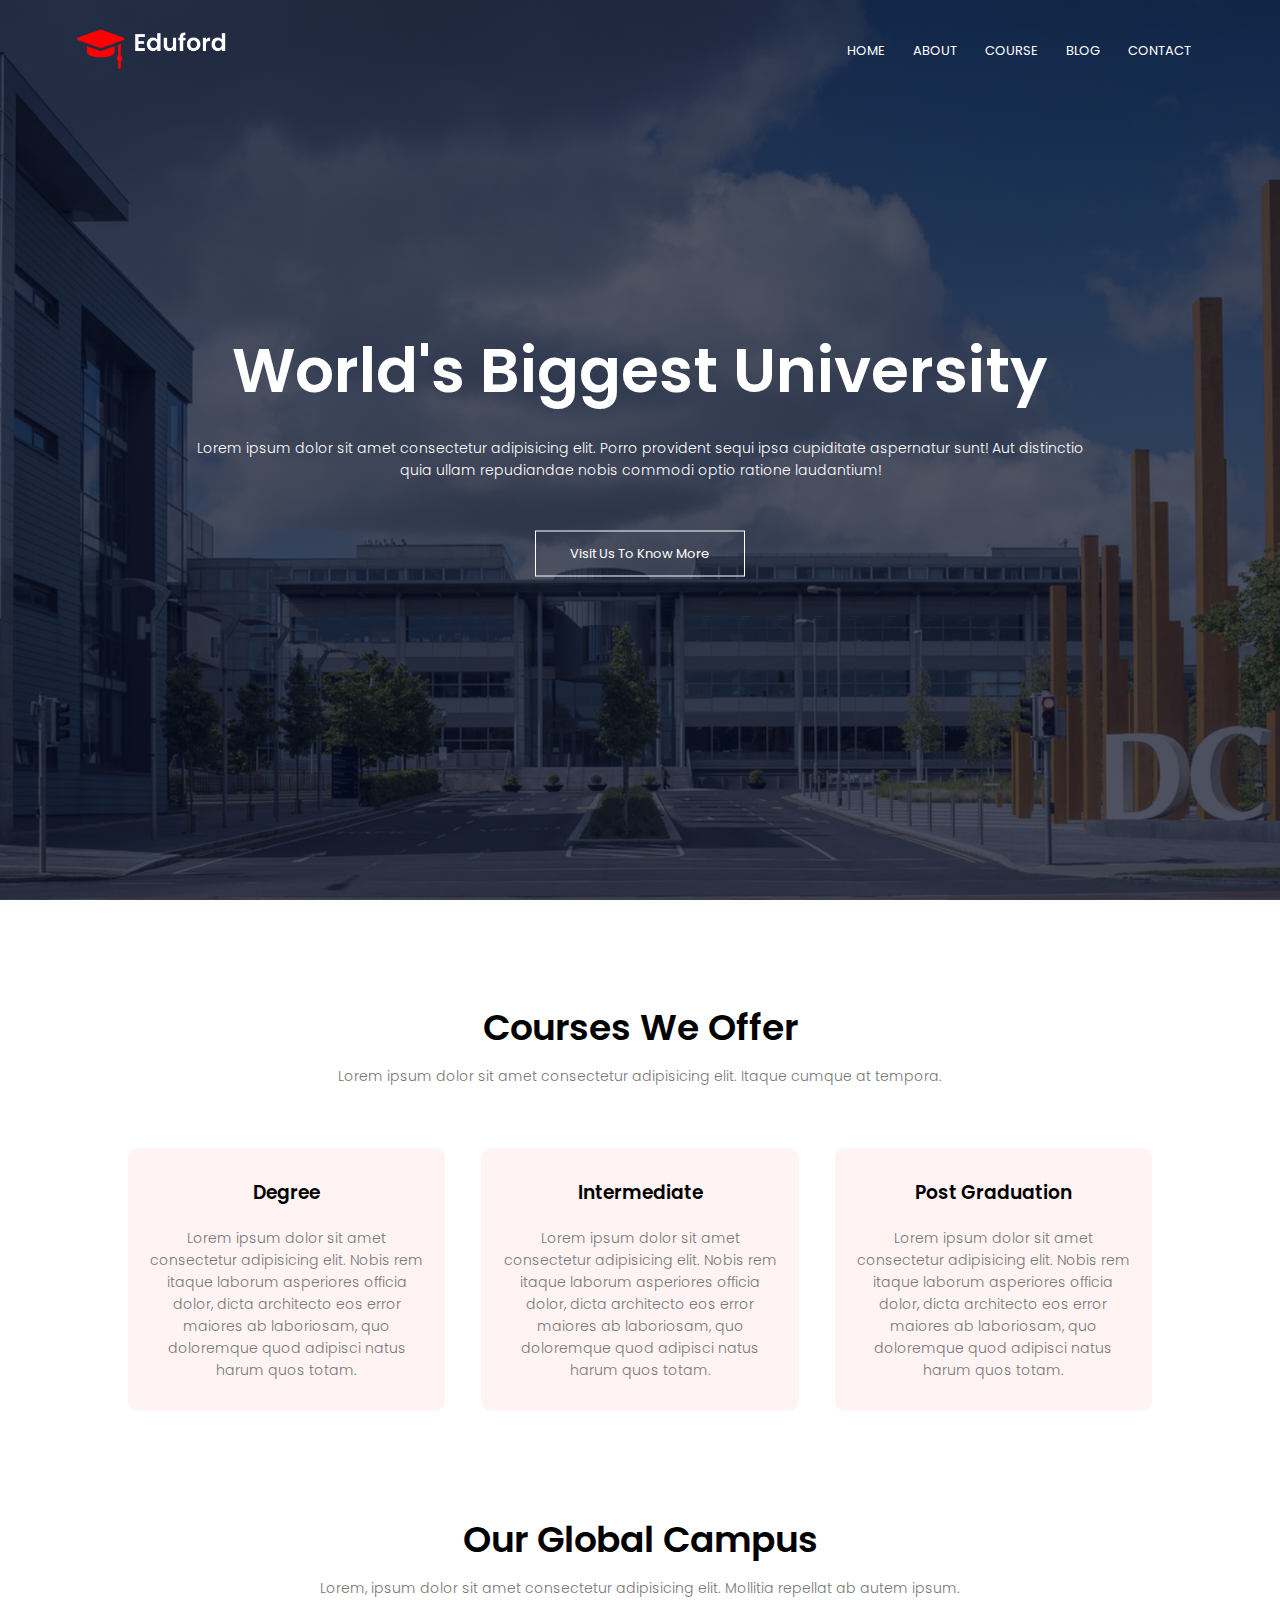
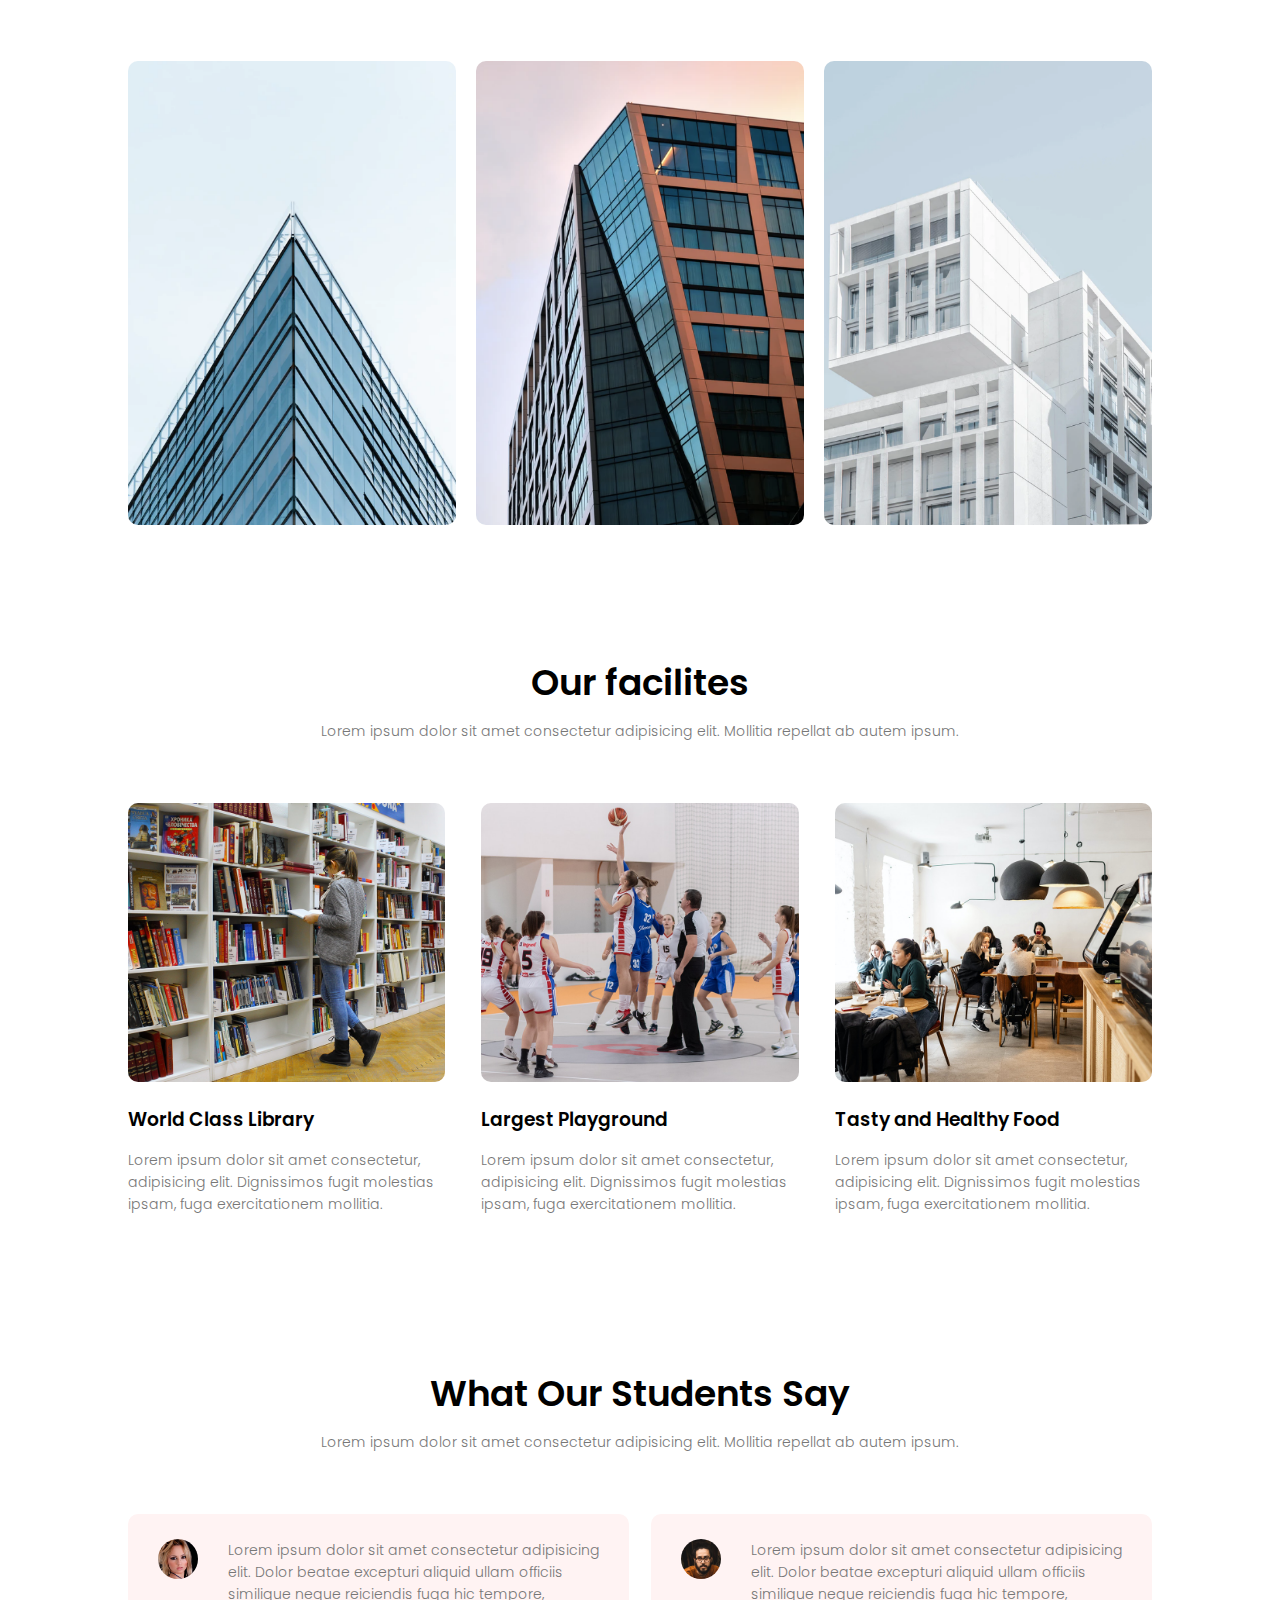
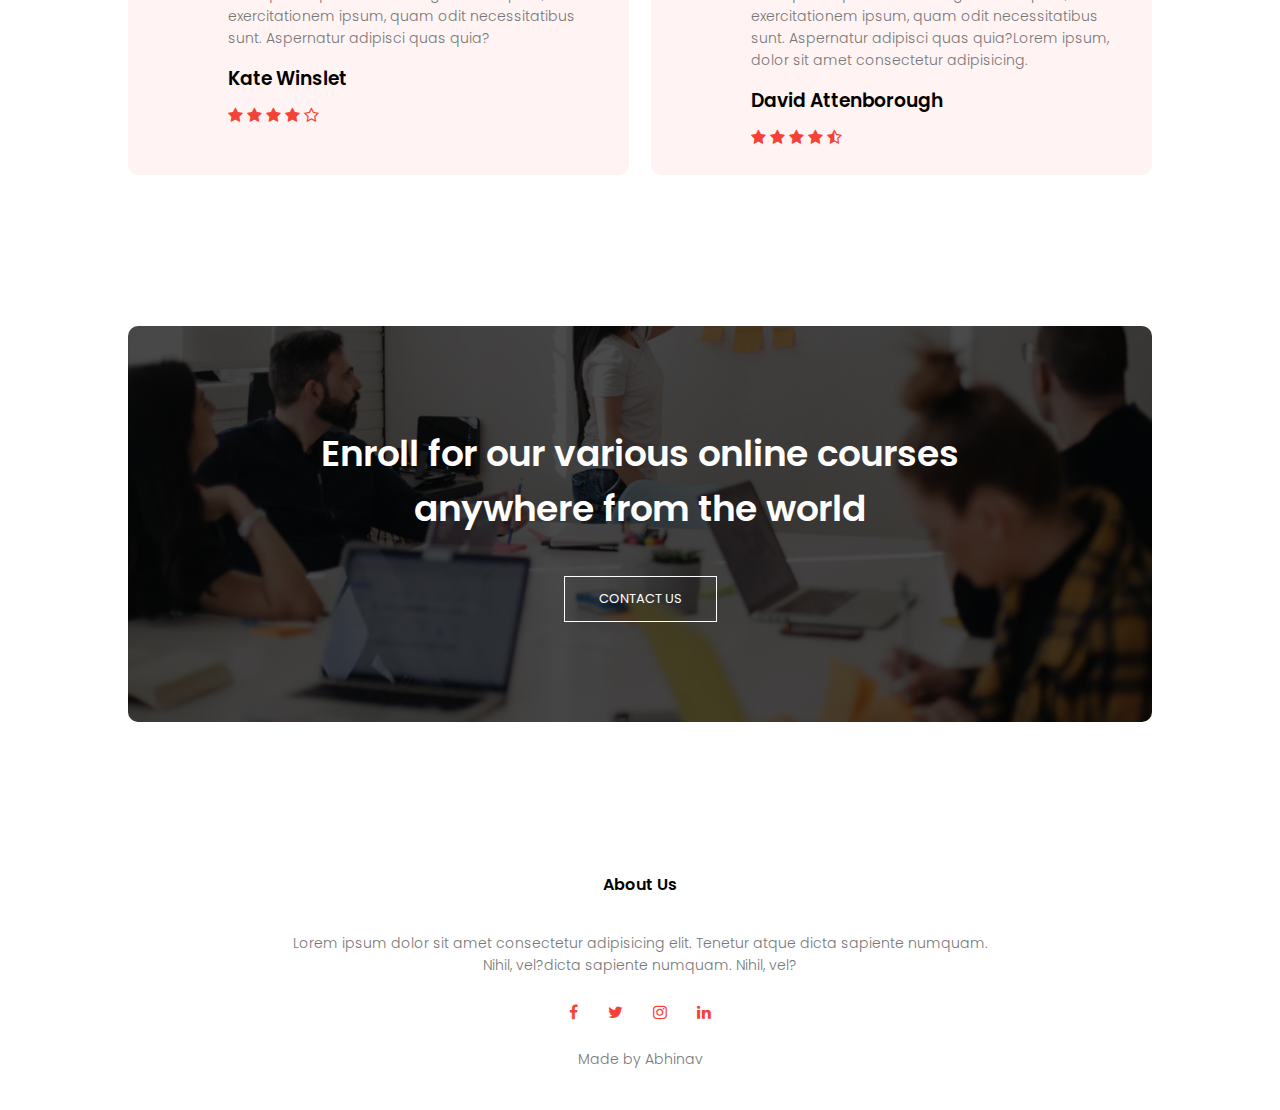
<file: index.html>
<!DOCTYPE html>
<html lang="en">
<head>
    <meta charset="UTF-8">
    <meta name="viewport" content="width=device-width, initial-scale=1.0">
    <title>University Website Design - Easy Tutorials</title>
    <link rel="stylesheet" href="style.css">
    <link rel="preconnect" href="https://fonts.googleapis.com">
<link rel="preconnect" href="https://fonts.gstatic.com" crossorigin>
<link href="https://fonts.googleapis.com/css2?family=Poppins:wght@100;200;300;400;600;700&family=Square+Peg&display=swap" rel="stylesheet">
<link rel="stylesheet" href="https://stackpath.bootstrapcdn.com/font-awesome/4.7.0/css/font-awesome.min.css">
</head>
<body>
    <section class="header">
        <nav>
            <a href="index.html"><img src="eduford_img/logo.png"></a>
            <div class="nav-links" id="navLinks">
                <i class="fa fa-times" onclick="hideMenu()"></i>
                <ul>
                    <li><a href="index.html">HOME</a></li>
                    <li><a href="about.html">ABOUT</a></li>
                    <li><a href="course.html">COURSE</a></li>
                    <li><a href="blog.html">BLOG</a></li>
                    <li><a href="contact.html">CONTACT</a></li>
                </ul>
            </div>
            <i class="fa fa-bars" onclick="showMenu()" ></i>
        </nav>
        <div class="text-box">
            <h1>World's Biggest University</h1>
            <p>Lorem ipsum dolor sit amet consectetur adipisicing elit. Porro provident sequi ipsa cupiditate aspernatur sunt! Aut distinctio <br>quia ullam repudiandae nobis commodi optio ratione laudantium!</p>
            <a href="" class="hero-btn">Visit Us To Know More</a>
        </div>
    </section>

    <!------Course----->
    <section class="course">
        <h1>Courses We Offer</h1>
        <p>Lorem ipsum dolor sit amet consectetur adipisicing elit. Itaque cumque at tempora.</p>
        <div class="row">
            <div class="course-col">
                <h3>Degree</h3>
                <p>Lorem ipsum dolor sit amet consectetur adipisicing elit. Nobis rem itaque laborum asperiores officia dolor, dicta architecto eos error maiores ab laboriosam, quo doloremque quod adipisci natus harum quos totam.</p>
            </div>
            <div class="course-col">
               <h3>Intermediate</h3>
                <p>Lorem ipsum dolor sit amet consectetur adipisicing elit. Nobis rem itaque laborum asperiores officia dolor, dicta architecto eos error maiores ab laboriosam, quo doloremque quod adipisci natus harum quos totam.</p>
            </div>
            <div class="course-col">
                <h3>Post Graduation</h3>
                 <p>Lorem ipsum dolor sit amet consectetur adipisicing elit. Nobis rem itaque laborum asperiores officia dolor, dicta architecto eos error maiores ab laboriosam, quo doloremque quod adipisci natus harum quos totam.</p>
             </div>
        </div>
    </section>

    <!-----Campus----->
    <section class="campus">
        <h1>Our Global Campus</h1>
        <p>Lorem, ipsum dolor sit amet consectetur adipisicing elit. Mollitia repellat ab autem ipsum.</p>
        <div class="row">
            <div class="campus-col">
                <img src="/eduford_img/london.png" alt="This is an image">
                <div class="layer">
                    <h3>LONDON</h3>
                </div>
            </div>
            <div class="campus-col">
                <img src="/eduford_img/newyork.png" alt="This is an image">
                <div class="layer">
                    <h3>NEW YORK</h3>
                </div>
            </div>
            <div class="campus-col">
                <img src="/eduford_img/washington.png" alt="This is an image">
                <div class="layer">
                    <h3>WASHINGTON D.C.</h3>
                </div>
            </div>
        </div>
    </section>

    <!-- ----Facilities---- -->

    <section class="facilities">
        <h1>Our facilites</h1>
        <p>Lorem ipsum dolor sit amet consectetur adipisicing elit. Mollitia repellat ab autem ipsum.</p>

        <div class="row">
            <div class="facilities-col">
                <img src="/eduford_img/library.png" alt="This is an image">
                <h3>World Class Library</h3>
                <p>Lorem ipsum dolor sit amet consectetur, adipisicing elit. Dignissimos fugit molestias ipsam, fuga exercitationem mollitia.</p>
            </div>
            <div class="facilities-col">
                <img src="/eduford_img/basketball.png" alt="This is an image">
                <h3>Largest Playground</h3>
                <p>Lorem ipsum dolor sit amet consectetur, adipisicing elit. Dignissimos fugit molestias ipsam, fuga exercitationem mollitia.</p>
            </div>
            <div class="facilities-col">
                <img src="/eduford_img/cafeteria.png" alt="This is an image">
                <h3>Tasty and Healthy Food</h3>
                <p>Lorem ipsum dolor sit amet consectetur, adipisicing elit. Dignissimos fugit molestias ipsam, fuga exercitationem mollitia.</p>
            </div>
        </div>
    </section>

    <!-- ---Testimonials--- -->

    <section class="testimonials">
        <h1>What Our Students Say</h1>
        <p>Lorem ipsum dolor sit amet consectetur adipisicing elit. Mollitia repellat ab autem ipsum.</p>
        <div class="row">
            <div class="testimonial-col">
                <img src="/eduford_img/user1.jpg" alt="this is an image">
                <div>
                    <p>Lorem ipsum dolor sit amet consectetur adipisicing elit. Dolor beatae excepturi aliquid ullam officiis similique neque reiciendis fuga hic tempore, exercitationem ipsum, quam odit necessitatibus sunt. Aspernatur adipisci quas quia?
                    </p>
                    <h3>Kate Winslet</h3>
                    <i class="fa fa-star"></i>
                    <i class="fa fa-star"></i>
                    <i class="fa fa-star"></i>
                    <i class="fa fa-star"></i>
                    <i class="fa fa-star-o"></i>
                </div>
            </div>
            <div class="testimonial-col">
                <img src="/eduford_img/user2.jpg" alt="this is an image">
                <div>
                    <p>Lorem ipsum dolor sit amet consectetur adipisicing elit. Dolor beatae excepturi aliquid ullam officiis similique neque reiciendis fuga hic tempore, exercitationem ipsum, quam odit necessitatibus sunt. Aspernatur adipisci quas quia?Lorem ipsum, dolor sit amet consectetur adipisicing.
                    </p>
                    <h3>David Attenborough</h3>
                    <i class="fa fa-star"></i>
                    <i class="fa fa-star"></i>
                    <i class="fa fa-star"></i>
                    <i class="fa fa-star"></i>
                    <i class="fa fa-star-half-o"></i>
                </div>
            </div>
        </div>
    </section>

    <!-- ----Call To Action---- -->

    <section class="cta">
        <h1>Enroll for our various online courses <br> anywhere from the world</h1>
        <a href="" class="hero-btn">CONTACT US</a>
    </section>

    <!-- ----Footer---- -->

    <section class="footer">
        <h4>About Us</h4>
        <p>Lorem ipsum dolor sit amet consectetur adipisicing elit. Tenetur atque dicta sapiente numquam. <br> Nihil, vel?dicta sapiente numquam. Nihil, vel?</p>
        <div class="icons">
            <i class="fa fa-facebook"></i>
            <i class="fa fa-twitter"></i>
            <i class="fa fa-instagram"></i>
            <i class="fa fa-linkedin"></i>
        </div>
        <p>Made by Abhinav</p>
    </section>

    <!--JavaScript for Toggle Menu-->
    <script>
        var navLinks = document.getElementById("navLinks");
        
        function showMenu(){
            navLinks.style.right = "0";
        }
        function hideMenu(){
            navLinks.style.right = "-200px";
        }
    </script>
</body>
</html>
</file>
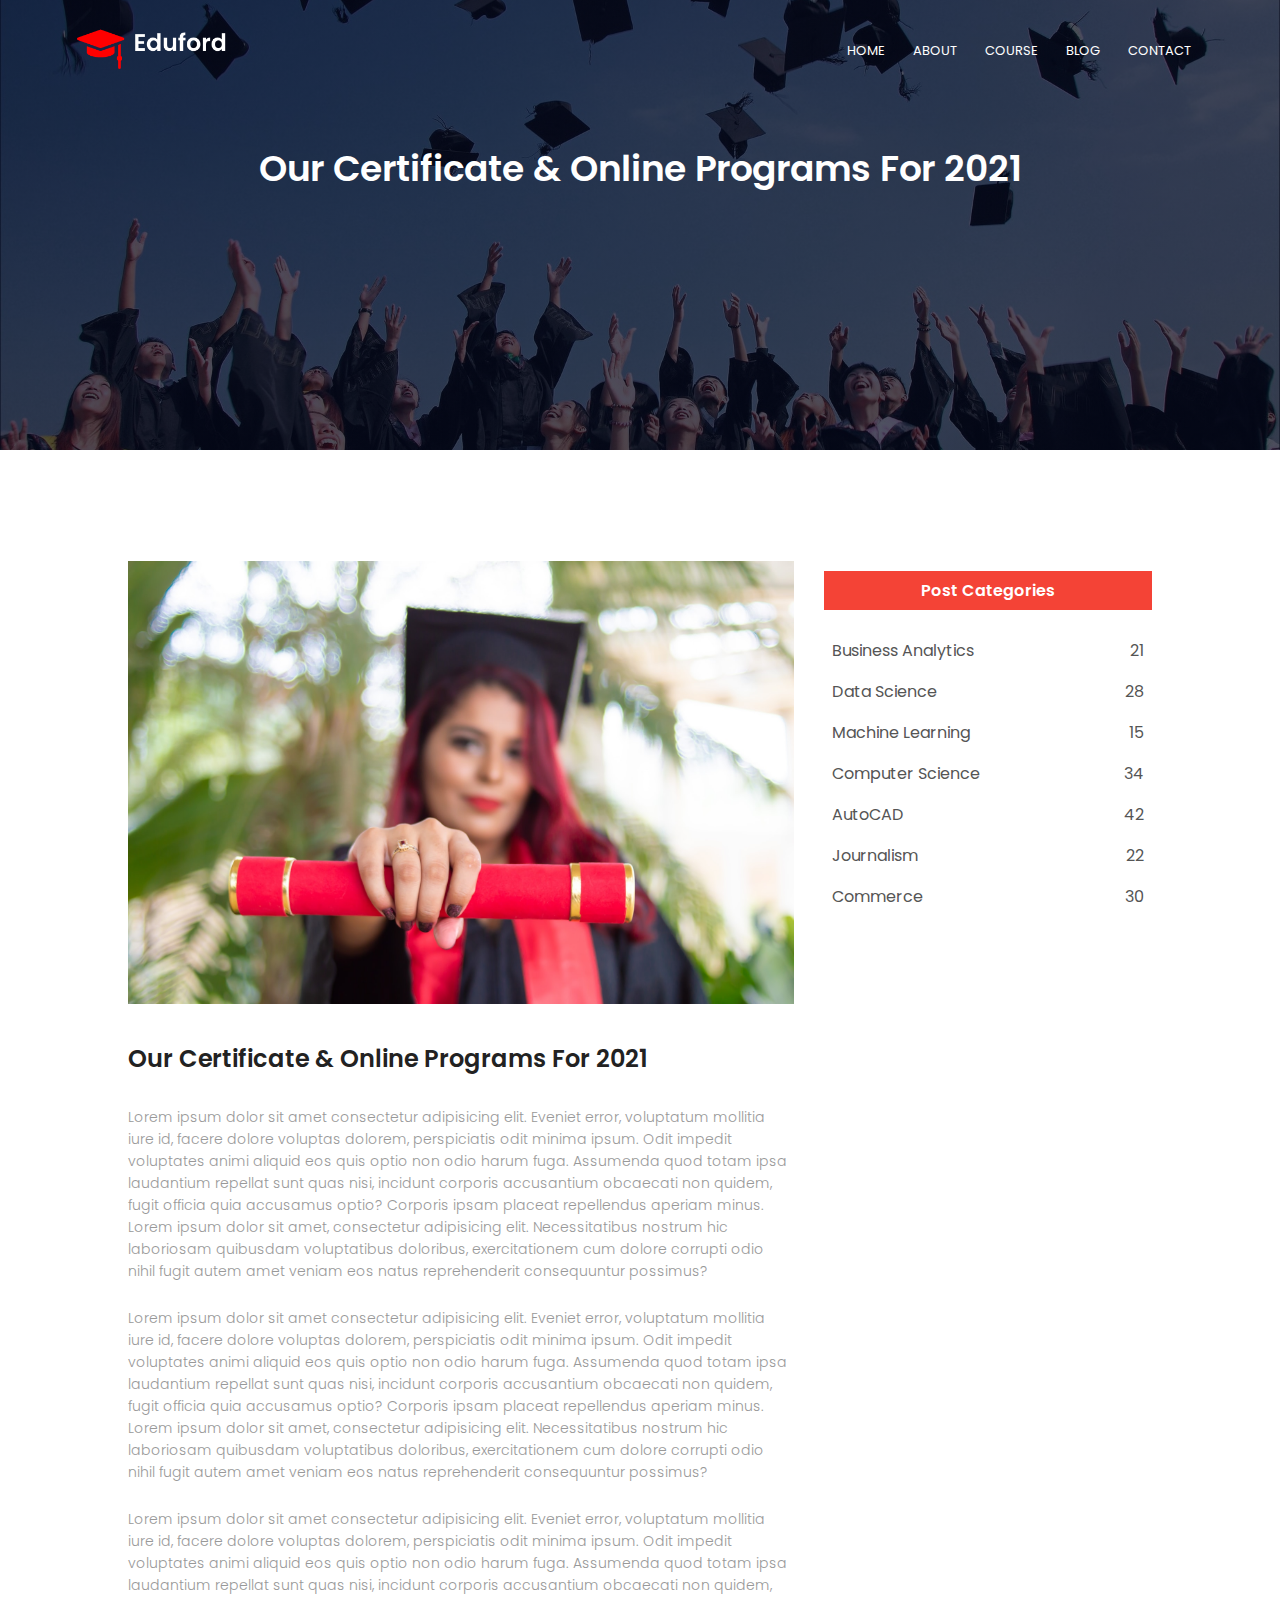
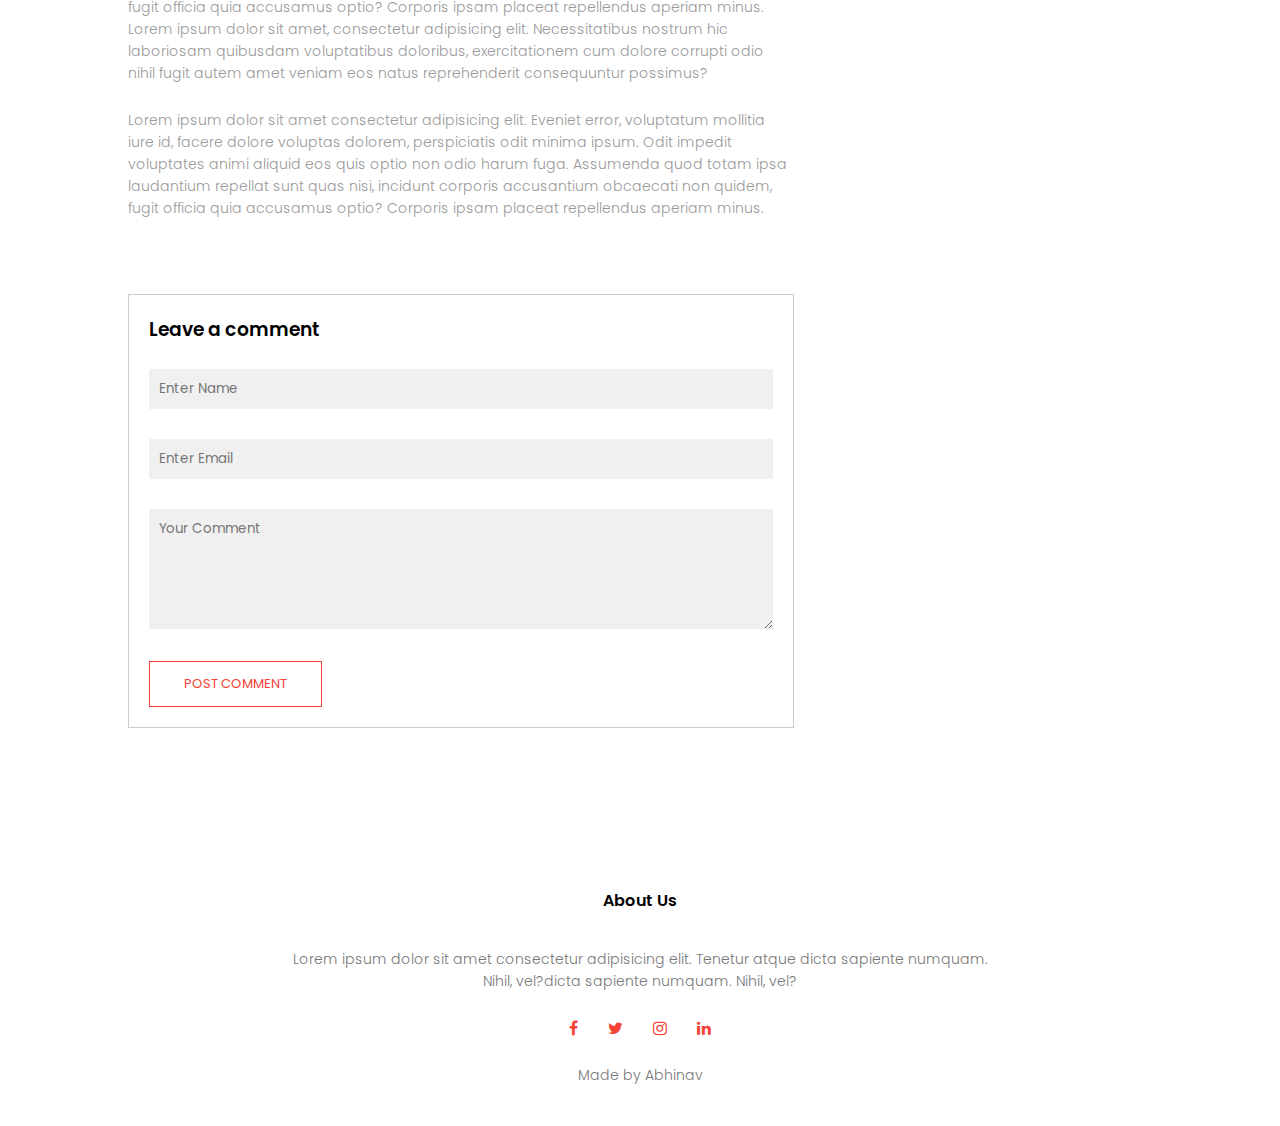
<file: blog.html>
<!DOCTYPE html>
<html lang="en">
<head>
    <meta charset="UTF-8">
    <meta name="viewport" content="width=device-width, initial-scale=1.0">
    <title>University Website Design - Easy Tutorials</title>
    <link rel="stylesheet" href="style.css">
    <link rel="preconnect" href="https://fonts.googleapis.com">
<link rel="preconnect" href="https://fonts.gstatic.com" crossorigin>
<link href="https://fonts.googleapis.com/css2?family=Poppins:wght@100;200;300;400;600;700&family=Square+Peg&display=swap" rel="stylesheet">
<link rel="stylesheet" href="https://stackpath.bootstrapcdn.com/font-awesome/4.7.0/css/font-awesome.min.css">
</head>
<body>
    <!----Header---->
    <section class="sub-header">
        <nav>
            <a href="index.html"><img src="eduford_img/logo.png"></a>
            <div class="nav-links" id="navLinks">
                <i class="fa fa-times" onclick="hideMenu()"></i>
                <ul>
                    <li><a href="index.html">HOME</a></li>
                    <li><a href="about.html">ABOUT</a></li>
                    <li><a href="course.html">COURSE</a></li>
                    <li><a href="blog.html">BLOG</a></li>
                    <li><a href="contact.html">CONTACT</a></li>
                </ul>
            </div>
            <i class="fa fa-bars" onclick="showMenu()" ></i>
        </nav>
        <h1>Our Certificate & Online Programs For 2021</h1>
    </section>

    <!-------blog page content------->

    <section class="blog-content">
        <div class="row">
            <div class="blog-left">
                <img src="/eduford_img/certificate.jpg" alt="This is an image">
                <h2>Our Certificate & Online Programs For 2021</h2>
                <p>Lorem ipsum dolor sit amet consectetur adipisicing elit. Eveniet error, voluptatum mollitia iure id, facere dolore voluptas dolorem, perspiciatis odit minima ipsum. Odit impedit voluptates animi aliquid eos quis optio non odio harum fuga. Assumenda quod totam ipsa laudantium repellat sunt quas nisi, incidunt corporis accusantium obcaecati non quidem, fugit officia quia accusamus optio? Corporis ipsam placeat repellendus aperiam minus. Lorem ipsum dolor sit amet, consectetur adipisicing elit. Necessitatibus nostrum hic laboriosam quibusdam voluptatibus doloribus, exercitationem cum dolore corrupti odio nihil fugit autem amet veniam eos natus reprehenderit consequuntur possimus?</p><br>
                <p>Lorem ipsum dolor sit amet consectetur adipisicing elit. Eveniet error, voluptatum mollitia iure id, facere dolore voluptas dolorem, perspiciatis odit minima ipsum. Odit impedit voluptates animi aliquid eos quis optio non odio harum fuga. Assumenda quod totam ipsa laudantium repellat sunt quas nisi, incidunt corporis accusantium obcaecati non quidem, fugit officia quia accusamus optio? Corporis ipsam placeat repellendus aperiam minus. Lorem ipsum dolor sit amet, consectetur adipisicing elit. Necessitatibus nostrum hic laboriosam quibusdam voluptatibus doloribus, exercitationem cum dolore corrupti odio nihil fugit autem amet veniam eos natus reprehenderit consequuntur possimus?</p><br>
                <p>Lorem ipsum dolor sit amet consectetur adipisicing elit. Eveniet error, voluptatum mollitia iure id, facere dolore voluptas dolorem, perspiciatis odit minima ipsum. Odit impedit voluptates animi aliquid eos quis optio non odio harum fuga. Assumenda quod totam ipsa laudantium repellat sunt quas nisi, incidunt corporis accusantium obcaecati non quidem, fugit officia quia accusamus optio? Corporis ipsam placeat repellendus aperiam minus. Lorem ipsum dolor sit amet, consectetur adipisicing elit. Necessitatibus nostrum hic laboriosam quibusdam voluptatibus doloribus, exercitationem cum dolore corrupti odio nihil fugit autem amet veniam eos natus reprehenderit consequuntur possimus?</p><br>
                <p>Lorem ipsum dolor sit amet consectetur adipisicing elit. Eveniet error, voluptatum mollitia iure id, facere dolore voluptas dolorem, perspiciatis odit minima ipsum. Odit impedit voluptates animi aliquid eos quis optio non odio harum fuga. Assumenda quod totam ipsa laudantium repellat sunt quas nisi, incidunt corporis accusantium obcaecati non quidem, fugit officia quia accusamus optio? Corporis ipsam placeat repellendus aperiam minus.</p><br>

                <div class="comment-box">

                    <h3>Leave a comment</h3>

                    <form class="comment-form">
                        <input type="text" placeholder="Enter Name">
                        <input type="email" placeholder="Enter Email">
                        <textarea rows="5" placeholder="Your Comment"></textarea>
                        <button type="submit" class="hero-btn red-btn">POST COMMENT</button>        
                    </form>

                </div>    

            </div>
            <div class="blog-right">
                <h3>Post Categories</h3>
                <div>
                    <span>Business Analytics</span>
                    <span>21</span>
                </div>
                <div>
                    <span>Data Science</span>
                    <span>28</span>
                </div>
                <div>
                    <span>Machine Learning</span>
                    <span>15</span>
                </div>
                <div>
                    <span>Computer Science</span>
                    <span>34</span>
                </div>
                <div>
                    <span>AutoCAD</span>
                    <span>42</span>
                </div>
                <div>
                    <span>Journalism</span>
                    <span>22</span>
                </div>
                <div>
                    <span>Commerce</span>
                    <span>30</span>
                </div>
            </div>
        </div>
    </section>
    

    <!-----Footer----->

    <section class="footer">
        <h4>About Us</h4>
        <p>Lorem ipsum dolor sit amet consectetur adipisicing elit. Tenetur atque dicta sapiente numquam. <br> Nihil, vel?dicta sapiente numquam. Nihil, vel?</p>
        <div class="icons">
            <i class="fa fa-facebook"></i>
            <i class="fa fa-twitter"></i>
            <i class="fa fa-instagram"></i>
            <i class="fa fa-linkedin"></i>
        </div>
        <p>Made by Abhinav</p>
    </section>

    <!--JavaScript for Toggle Menu-->
    <script>
        var navLinks = document.getElementById("navLinks");
        
        function showMenu(){
            navLinks.style.right = "0";
        }
        function hideMenu(){
            navLinks.style.right = "-200px";
        }
    </script>
</body>
</html>
</file>
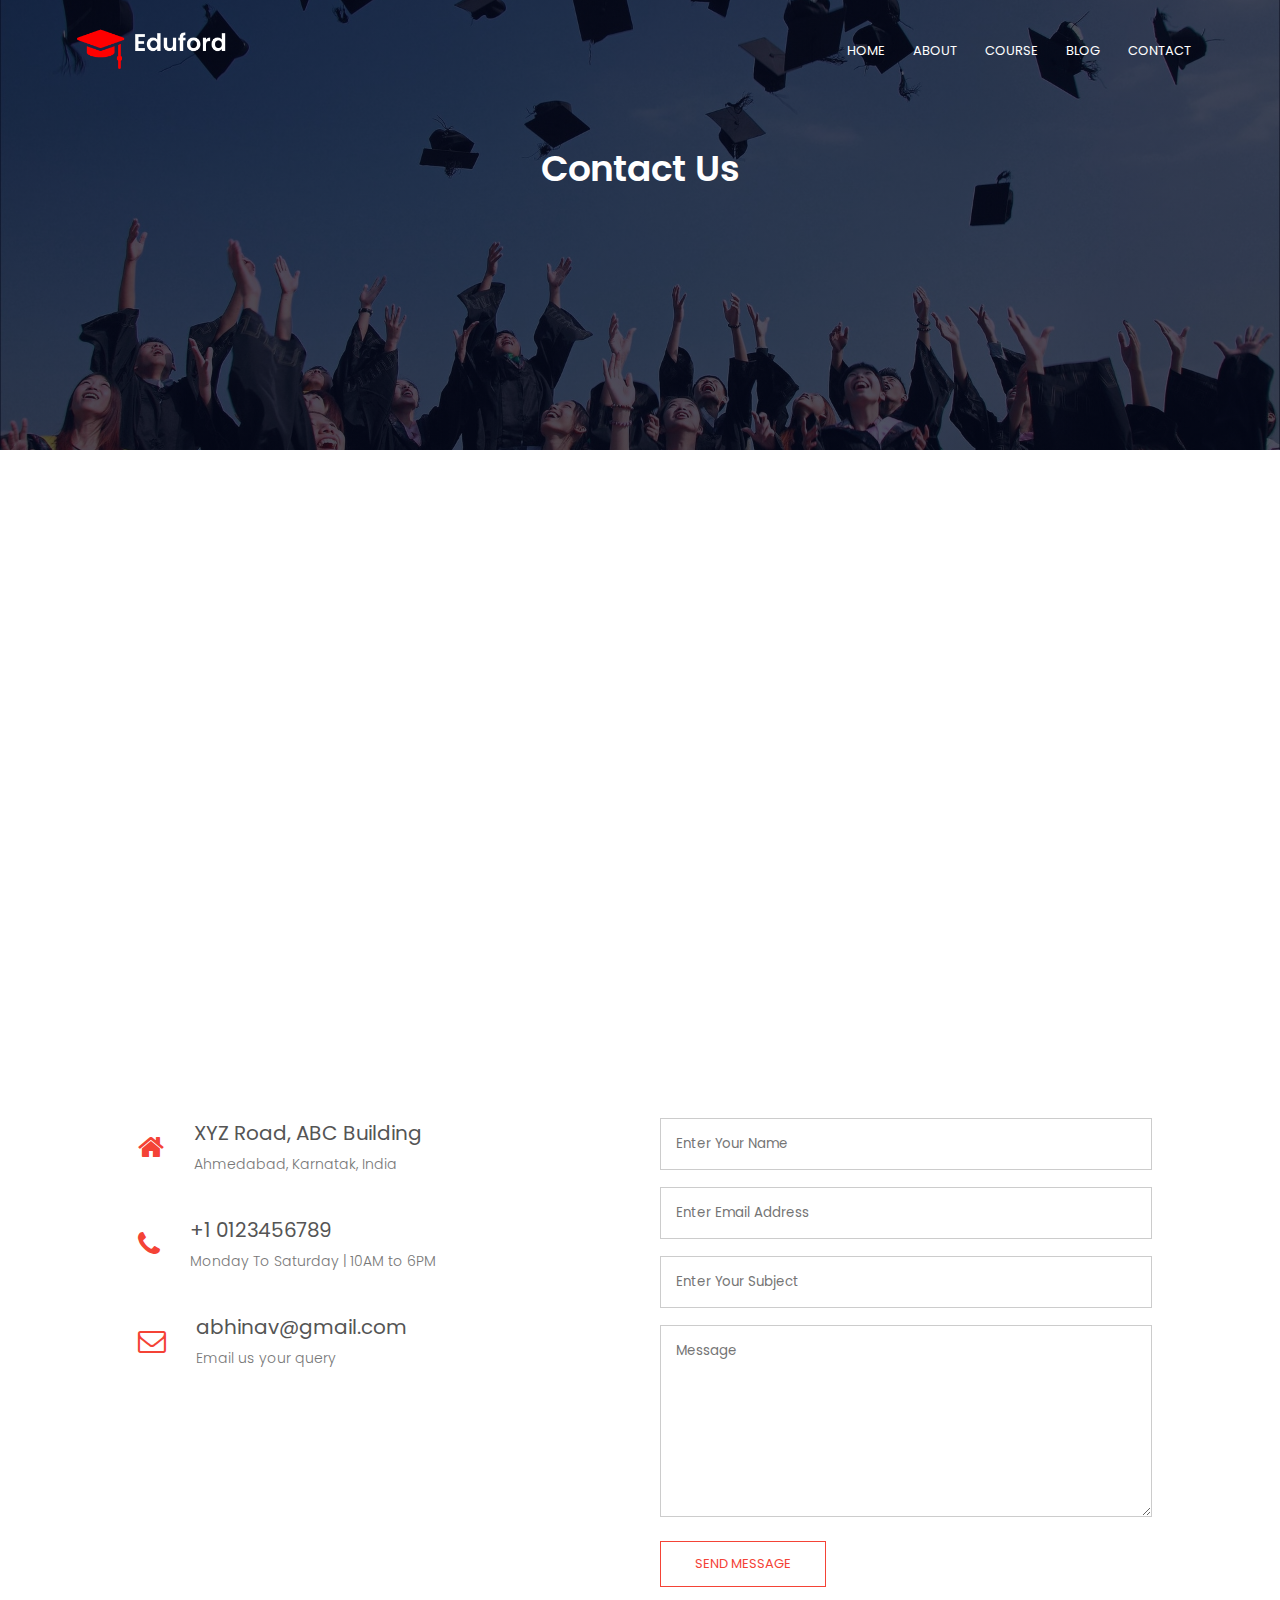
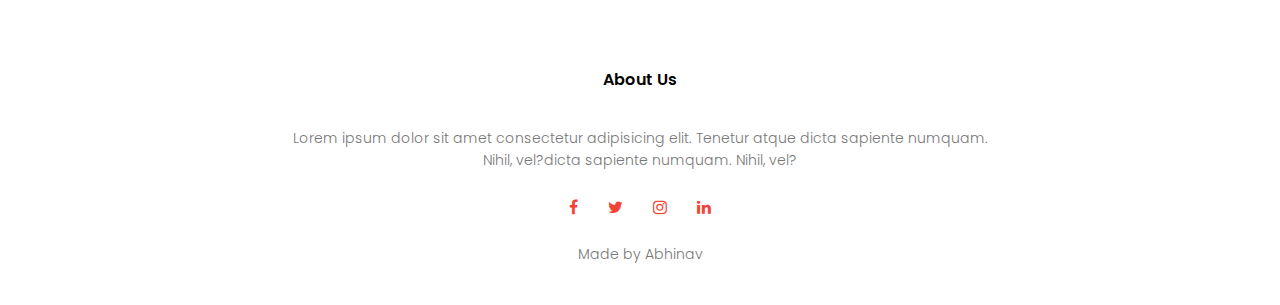
<file: contact.html>
<!DOCTYPE html>
<html lang="en">
<head>
    <meta charset="UTF-8">
    <meta name="viewport" content="width=device-width, initial-scale=1.0">
    <title>University Website Design - Easy Tutorials</title>
    <link rel="stylesheet" href="style.css">
    <link rel="preconnect" href="https://fonts.googleapis.com">
<link rel="preconnect" href="https://fonts.gstatic.com" crossorigin>
<link href="https://fonts.googleapis.com/css2?family=Poppins:wght@100;200;300;400;600;700&family=Square+Peg&display=swap" rel="stylesheet">
<link rel="stylesheet" href="https://stackpath.bootstrapcdn.com/font-awesome/4.7.0/css/font-awesome.min.css">
</head>
<body>
    <!----Header---->
    <section class="sub-header">
        <nav>
            <a href="index.html"><img src="eduford_img/logo.png"></a>
            <div class="nav-links" id="navLinks">
                <i class="fa fa-times" onclick="hideMenu()"></i>
                <ul>
                    <li><a href="index.html">HOME</a></li>
                    <li><a href="about.html">ABOUT</a></li>
                    <li><a href="course.html">COURSE</a></li>
                    <li><a href="blog.html">BLOG</a></li>
                    <li><a href="contact.html">CONTACT</a></li>
                </ul>
            </div>
            <i class="fa fa-bars" onclick="showMenu()" ></i>
        </nav>
        <h1>Contact Us</h1>
    </section>

    <!--------Contact us content--------->
    
    <section class="location">

        <!-- <iframe src="https://www.google.com/maps/embed?pb=!1m18!1m12!1m3!1d3284.6549946814116!2d75.02249463393294!3d23.332136770767594!2m3!1f0!2f0!3f0!3m2!1i1024!2i768!4f13.1!3m3!1m2!1s0x3963fe8f60c43521%3A0x42e0d96fd27468c1!2sShubham%20Shree%20Colony%2C%20Dongre%20Nagar%2C%20Ratlam%2C%20Madhya%20Pradesh%20457001!5e0!3m2!1sen!2sin!4v1690603963412!5m2!1sen!2sin" width="600" height="450" style="border:0;" allowfullscreen="" loading="lazy" referrerpolicy="no-referrer-when-downgrade"></iframe> -->

        <iframe src="https://www.google.com/maps/embed?pb=!1m18!1m12!1m3!1d12783.51688358246!2d72.5785650706116!3d23.036512717425918!2m3!1f0!2f0!3f0!3m2!1i1024!2i768!4f13.1!3m3!1m2!1s0x395e848aba5bd449%3A0x4fcedd11614f6516!2sAhmedabad%2C%20Gujarat!5e0!3m2!1sen!2sin!4v1690604186110!5m2!1sen!2sin" width="600" height="450" style="border:0;" allowfullscreen="" loading="lazy" referrerpolicy="no-referrer-when-downgrade"></iframe>

    </section>

    <section class="contact-us">
        <div class="row">
            <div class="contact-col">
                <div>
                    <i class="fa fa-home"></i>
                    <span>
                        <h5>XYZ Road, ABC Building</h5>
                        <p>Ahmedabad, Karnatak, India</p>
                    </span>
                </div>
                <div>
                    <i class="fa fa-phone"></i>
                    <span>
                        <h5>+1 0123456789</h5>
                        <p>Monday To Saturday | 10AM to 6PM</p>
                    </span>
                </div>
                <div>
                    <i class="fa fa-envelope-o"></i>
                    <span>
                        <h5>abhinav@gmail.com</h5>
                        <p>Email us your query</p>
                    </span>
                </div>
            </div>
            <div class="contact-col">
                <form action="">
                    <input type="text" name="name" placeholder="Enter Your Name" required>
                    <input type="email" name="email" placeholder="Enter Email Address" required>
                    <input type="text" name="subject" placeholder="Enter Your Subject" required>
                    <textarea rows="8" name="message" placeholder="Message" required></textarea>
                    <button type="submit" class="hero-btn red-btn">SEND MESSAGE</button>

                </form>
            </div>
        </div>
    </section>

    <!-----Footer----->

    <section class="footer">
        <h4>About Us</h4>
        <p>Lorem ipsum dolor sit amet consectetur adipisicing elit. Tenetur atque dicta sapiente numquam. <br> Nihil, vel?dicta sapiente numquam. Nihil, vel?</p>
        <div class="icons">
            <i class="fa fa-facebook"></i>
            <i class="fa fa-twitter"></i>
            <i class="fa fa-instagram"></i>
            <i class="fa fa-linkedin"></i>
        </div>
        <p>Made by Abhinav</p>
    </section>

    <!--JavaScript for Toggle Menu-->
    <script>
        var navLinks = document.getElementById("navLinks");
        
        function showMenu(){
            navLinks.style.right = "0";
        }
        function hideMenu(){
            navLinks.style.right = "-200px";
        }
    </script>
</body>
</html>
</file>
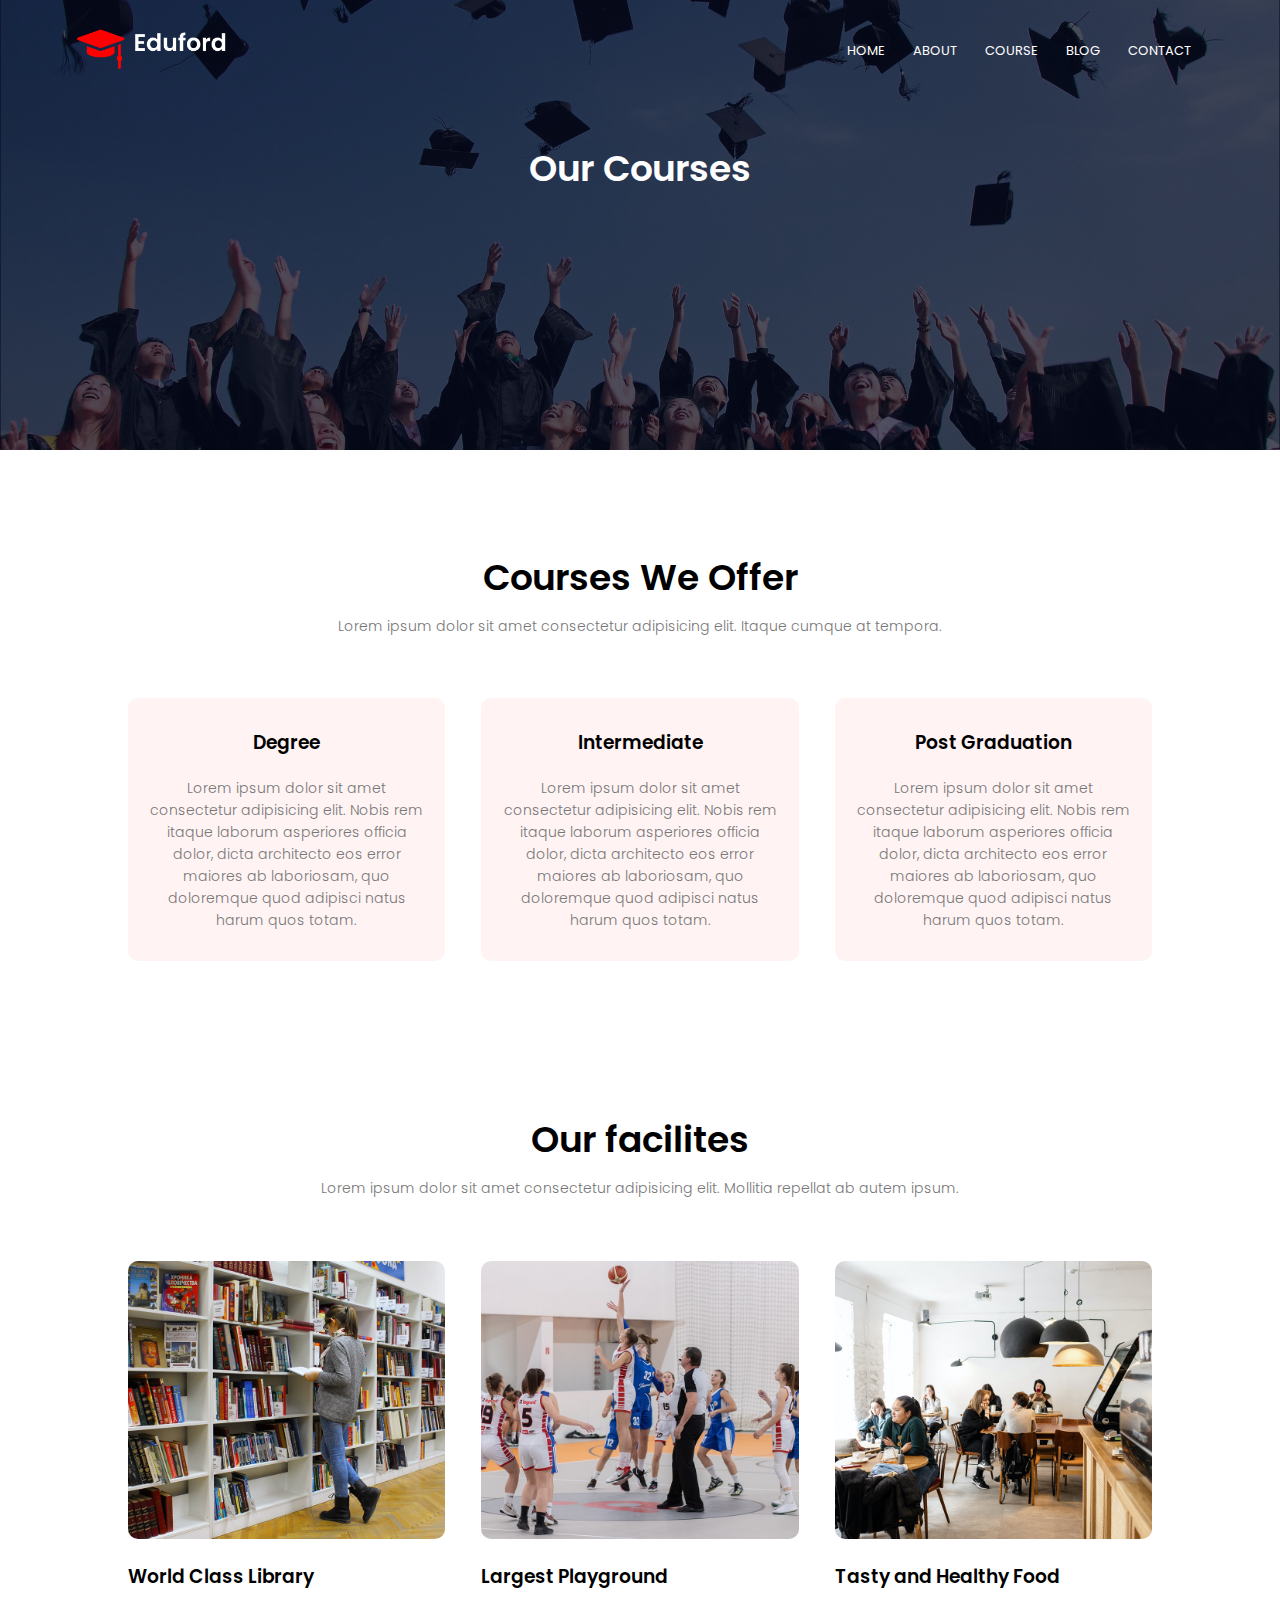
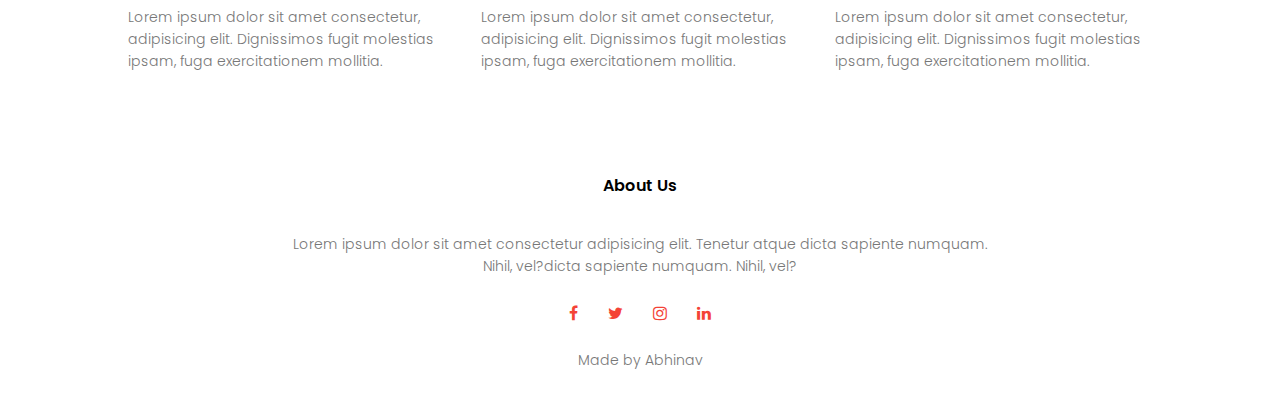
<file: course.html>
<!DOCTYPE html>
<html lang="en">
<head>
    <meta charset="UTF-8">
    <meta name="viewport" content="width=device-width, initial-scale=1.0">
    <title>University Website Design - Easy Tutorials</title>
    <link rel="stylesheet" href="style.css">
    <link rel="preconnect" href="https://fonts.googleapis.com">
<link rel="preconnect" href="https://fonts.gstatic.com" crossorigin>
<link href="https://fonts.googleapis.com/css2?family=Poppins:wght@100;200;300;400;600;700&family=Square+Peg&display=swap" rel="stylesheet">
<link rel="stylesheet" href="https://stackpath.bootstrapcdn.com/font-awesome/4.7.0/css/font-awesome.min.css">
</head>
<body>
    <!----Header---->
    <section class="sub-header">
        <nav>
            <a href="index.html"><img src="eduford_img/logo.png"></a>
            <div class="nav-links" id="navLinks">
                <i class="fa fa-times" onclick="hideMenu()"></i>
                <ul>
                    <li><a href="index.html">HOME</a></li>
                    <li><a href="about.html">ABOUT</a></li>
                    <li><a href="course.html">COURSE</a></li>
                    <li><a href="blog.html">BLOG</a></li>
                    <li><a href="contact.html">CONTACT</a></li>
                </ul>
            </div>
            <i class="fa fa-bars" onclick="showMenu()" ></i>
        </nav>
        <h1>Our Courses</h1>
    </section>

    <!--------Course content--------->

    <section class="course">
        <h1>Courses We Offer</h1>
        <p>Lorem ipsum dolor sit amet consectetur adipisicing elit. Itaque cumque at tempora.</p>
        <div class="row">
            <div class="course-col">
                <h3>Degree</h3>
                <p>Lorem ipsum dolor sit amet consectetur adipisicing elit. Nobis rem itaque laborum asperiores officia dolor, dicta architecto eos error maiores ab laboriosam, quo doloremque quod adipisci natus harum quos totam.</p>
            </div>
            <div class="course-col">
               <h3>Intermediate</h3>
                <p>Lorem ipsum dolor sit amet consectetur adipisicing elit. Nobis rem itaque laborum asperiores officia dolor, dicta architecto eos error maiores ab laboriosam, quo doloremque quod adipisci natus harum quos totam.</p>
            </div>
            <div class="course-col">
                <h3>Post Graduation</h3>
                 <p>Lorem ipsum dolor sit amet consectetur adipisicing elit. Nobis rem itaque laborum asperiores officia dolor, dicta architecto eos error maiores ab laboriosam, quo doloremque quod adipisci natus harum quos totam.</p>
             </div>
        </div>
    </section>

    <!------Facilities------>

    <section class="facilities">
        <h1>Our facilites</h1>
        <p>Lorem ipsum dolor sit amet consectetur adipisicing elit. Mollitia repellat ab autem ipsum.</p>

        <div class="row">
            <div class="facilities-col">
                <img src="/eduford_img/library.png" alt="This is an image">
                <h3>World Class Library</h3>
                <p>Lorem ipsum dolor sit amet consectetur, adipisicing elit. Dignissimos fugit molestias ipsam, fuga exercitationem mollitia.</p>
            </div>
            <div class="facilities-col">
                <img src="/eduford_img/basketball.png" alt="This is an image">
                <h3>Largest Playground</h3>
                <p>Lorem ipsum dolor sit amet consectetur, adipisicing elit. Dignissimos fugit molestias ipsam, fuga exercitationem mollitia.</p>
            </div>
            <div class="facilities-col">
                <img src="/eduford_img/cafeteria.png" alt="This is an image">
                <h3>Tasty and Healthy Food</h3>
                <p>Lorem ipsum dolor sit amet consectetur, adipisicing elit. Dignissimos fugit molestias ipsam, fuga exercitationem mollitia.</p>
            </div>
        </div>
    </section>

    <!-----Footer----->

    <section class="footer">
        <h4>About Us</h4>
        <p>Lorem ipsum dolor sit amet consectetur adipisicing elit. Tenetur atque dicta sapiente numquam. <br> Nihil, vel?dicta sapiente numquam. Nihil, vel?</p>
        <div class="icons">
            <i class="fa fa-facebook"></i>
            <i class="fa fa-twitter"></i>
            <i class="fa fa-instagram"></i>
            <i class="fa fa-linkedin"></i>
        </div>
        <p>Made by Abhinav</p>
    </section>

    <!--JavaScript for Toggle Menu-->
    <script>
        var navLinks = document.getElementById("navLinks");
        
        function showMenu(){
            navLinks.style.right = "0";
        }
        function hideMenu(){
            navLinks.style.right = "-200px";
        }
    </script>
</body>
</html>
</file>
<file: style.css>
*{
    margin: 0;
    padding: 0;
    font-family: 'Poppins', sans-serif;
    transition: smooth;
}
.header{
    min-height: 100vh;
    width: 100%;
    background-image: linear-gradient(rgba(4,9,30,0.7),rgba(4,9,30,0.7)),url(eduford_img/banner.png);
    background-size: cover;
    background-position: center;
    position: relative;
}
nav{
    display: flex;
    padding: 2% 6%;
    justify-content: space-between;
    align-items: center;
}
nav img{
    width: 150px;
}
.nav-links{
    flex: 1;
    text-align: right;
}
.nav-links ul li{
    list-style: none;
    display: inline-block;
    padding: 8px 12px;
    position: relative;
}
.nav-links ul li a{
    color: #fff;
    text-decoration: none;
    font-size: 13px;
}
.nav-links ul li::after{
    content: '';
    width: 0%;
    height: 2px;
    background-color: #f44336;
    display: block;
    margin: auto;
    transition: 0.35s;
}
.nav-links ul li:hover::after{
    width: 100%;

}
.text-box{
    width: 90%;
    color: #fff;
    position: absolute;
    top: 50%;
    left: 50%;
    transform: translate(-50%,-50%);
    text-align: center;
}
.text-box h1{
    font-size: 62px;
}
.text-box p{
    margin: 10px 0 40px;
    font-size: 14px;
    color: #fff;
}
.hero-btn{
    display: inline-block;
    text-decoration: none;
    color: #fff;
    border: 1px solid #fff;
    padding: 12px 34px;
    font-size: 13px;
    background: transparent;
    position: relative;
    cursor: pointer;
}
.hero-btn:hover{
    border: 1px solid #f44336;
    background: #f44336;
    transition: 0.7s;
}
nav .fa{
    display: none;
}
@media(max-width: 700px){
    .text-box h1{
    font-size: 20px;
}
.nav-links ul li{
    display: block;
}
.nav-links{
    position: fixed;
    background: #f44336;
    height: 100vh;
    width: 200px;
    top: 0;
    right: -200px;
    text-align: left;
    z-index: 2;
    transition: 1s;
    }
    nav .fa{
        display: block;
        color: #fff;
        margin: 10px;
        cursor: pointer;
        font-size: 22px;
    }
    .nav-links ul{
        padding: 30px;
    }
}

/* ----Course---- */
.course{
    width: 80%;
    margin: auto;
    text-align: center;
    padding-top: 100px;
}
h1{
    font-size: 36px;
    font-weight: 600;
}
p{
    color: #777;
    font-size: 14px;
    font-weight: 300;
    line-height: 22px;
    padding: 10px;
}
.row{
    margin-top: 5%;
    display: flex;
    justify-content: space-between;
}
.course-col{
    flex-basis: 31%;
    background: #fff3f3;
    border-radius: 10px;
    margin-bottom: 5%;
    padding: 20px 12px;
    box-sizing: border-box;
    transition: 0.3s;
}
h3{
    text-align: center;
    font-weight: 600;
    margin: 10px 0;
}
.course-col:hover{
    box-shadow: 0 0 20px 0px rgba(0,0,0,0.3);
}
@media(max-width: 700px){
    .row{
        flex-direction: column;
    }
}
/* ----campus---- */
.campus{
    width: 80%;
    margin: auto;
    text-align: center;
    padding-top: 50px;
}
.campus-col{
    flex-basis: 32%;
    border-radius: 10px;
    margin-bottom: 30px;
    position: relative;
    overflow: hidden;
}
.campus-col img{
    width: 100%;
    display: block;
}
.layer{
    background: transparent;
    height: 100%;
    width: 100%;
    position: absolute;
    top: 0;
    left: 0;
    transition: 0.3s;
}
.layer:hover{
    background: rgba(226, 0, 0, 0.7);
}
.layer h3{
    width: 100%;
    font-weight: 500;
    color: #fff;
    font-size: 26px;
    bottom: 0;
    left: 50%;
    transform: translateX(-50%);
    position: absolute;
    opacity: 0;
    transition: 0.3s;
}
.layer:hover h3{
    bottom: 49%;
    opacity: 1;
}

/* ----Facilites---- */
.facilities{
    width: 80%;
    margin: auto;
    text-align: center;
    padding-top: 100px;
}
.facilities-col{
    flex-basis: 31%;
    border-radius: 10px;
    margin-bottom: 5%;
    text-align: left;

}
.facilities-col img{
    width: 100%;
    border-radius: 10px;
}
.facilities-col p{
    padding: 0;
}
.facilities-col h3{
    margin-top: 16px;
    margin-bottom: 15px;
    text-align: left;
}
/* ----testimonials---- */
.testimonials{
    width: 80%;
    margin: auto;
    padding-top: 100px;
    text-align: center;
}
.testimonial-col{
    flex-basis: 44%;
    border-radius: 10px;
    margin-bottom: 5%;
    text-align: left;
    background:#fff3f3;
    padding: 25px;
    cursor: pointer;
    display: flex;
}
.testimonial-col img{
    height: 40px;
    margin-left: 5px;
    margin-right: 30px;
    border-radius: 50%;
}
.testimonial-col p{
    padding: 0;
}
.testimonial-col h3{
    margin-top: 15px;
    text-align: left;
}
.testimonial-col .fa{
    color: #f44336;
}
@media(max-width:700px){
    .testimonial-col img{
        margin-left: 0px;
        margin-right: 15px;
    }
}
/* ----Call To Action---- */
.cta{
    margin: 100px auto;
    width: 80%;
    background-image: linear-gradient(rgba(0,0,0,0.7),rgba(0,0,0,0.7)),url(eduford_img/banner2.jpg);
    background-position: center;
    background-size: cover;
    border-radius: 10px;
    text-align: center;
    padding: 100px 0;
}
.cta h1{
    color: #fff;
    margin-bottom: 40px;
    padding: 0;
}
@media(max-width:700px){
    .cta h1{
        font-size: 24px;
    }
}
/* ----footer---- */
.footer{
    width: 100%;
    text-align: center;
    padding: 30px 0;
}
.footer h4{
    margin-bottom: 25px;
    margin-top:20px;
    font-weight: 600;
}

.icons .fa{
    color: #f44336;
    margin: 0 13px;
    cursor: pointer;
    padding: 18px 0;
}
.fa-heart-o{
    color: #f44336;
}

/*---------------ABOUT US PAGE--------------*/
.sub-header{
    height: 50vh;
    width: 100%;
    background-image: linear-gradient(rgba(4,9,30,0.7),rgba(4,9,30,0.7)), url(/eduford_img/background.jpg);
    background-position: center;
    background-size: cover;
    text-align: center;
    color: #fff;
}
.sub-header h1{
    margin-top: 40px;
}
.about-us{
    width: 80%;
    margin: auto;
    padding-top: 80px;
    padding-bottom: 50px;

}
.about-col{
    flex-basis: 48%;
    padding: 30px 2px;
}
.about-col img{
    width: 100%;
}

.about-col h1{
    padding-top: 0;
}
.about-col p{
    padding: 15px 0 25px;
}
.red-btn{
    border: 1px solid #f44336;
    background: transparent;
    color: #f44336;
}

.red-btn:hover{
    color: #fff;
}

/* -------blog content------- */
.blog-content{
    width: 80%;
    margin: auto;
    padding: 60px 0;
}
.blog-left{
    flex-basis: 65%;
}
.blog-left img{
    width: 100%;
}
.blog-left h2{
    color: #222;
    font-weight: 600;
    margin: 30px 0;
}
.blog-left p{
    color: #999;
    padding: 0;
}
.blog-right{
    flex-basis: 32%;
}
.blog-right h3{
    background: #f44336;
    color: #fff;
    padding: 7px 0;
    font-size: 16px;
    margin-bottom: 20px;
}
.blog-right div{
    display: flex;
    align-items: center;
    justify-content: space-between;
    color: #555;
    padding: 8px;
    box-sizing: border-box;
}
.comment-box{
    border: 1px solid #ccc;
    margin: 50px 0;
    padding: 10px 20px;
}
.comment-box h3{
    text-align: left;
}
.comment-form input, .comment-form textarea{
    width: 100%;
    padding: 10px;
    margin: 15px 0;
    box-sizing: border-box;
    border: none;
    outline: none;
    background: #f0f0f0;
}
.comment-form button{
    margin: 10px 0;
}

@media(max-width:700px){
    .sub-header h1{
        font-size: 24px;
        margin-top: 60px;
    }
}
/* ---------contact us page----------- */
.location{
    width: 80%;
    margin: auto;
    padding: 80px 0;
}
.location iframe{
    width: 100%;
}
.contact-us{
    width: 80%;
    margin: auto;
}
.contact-col{
    flex-basis: 48%;
    margin-bottom: 30px;
}
.contact-col div{
    display: flex;
    align-items: center;
    margin-bottom: 40px;
}
.contact-col div .fa{
    font-size: 28px;
    color: #f44336;
    margin: 10px;
    margin-right: 30px;
}
.contact-col p{
    padding: 0;
}
.contact-col h5{
    font-size: 20px;
    margin-bottom: 5px;
    color: #555;
    font-weight: 400;
}
.contact-col input, .contact-col textarea{
    width: 100%;
    padding: 15px;
    margin-bottom: 17px;
    outline: none;
    border: 1px solid #ccc;
    box-sizing: border-box;
}
</file>
